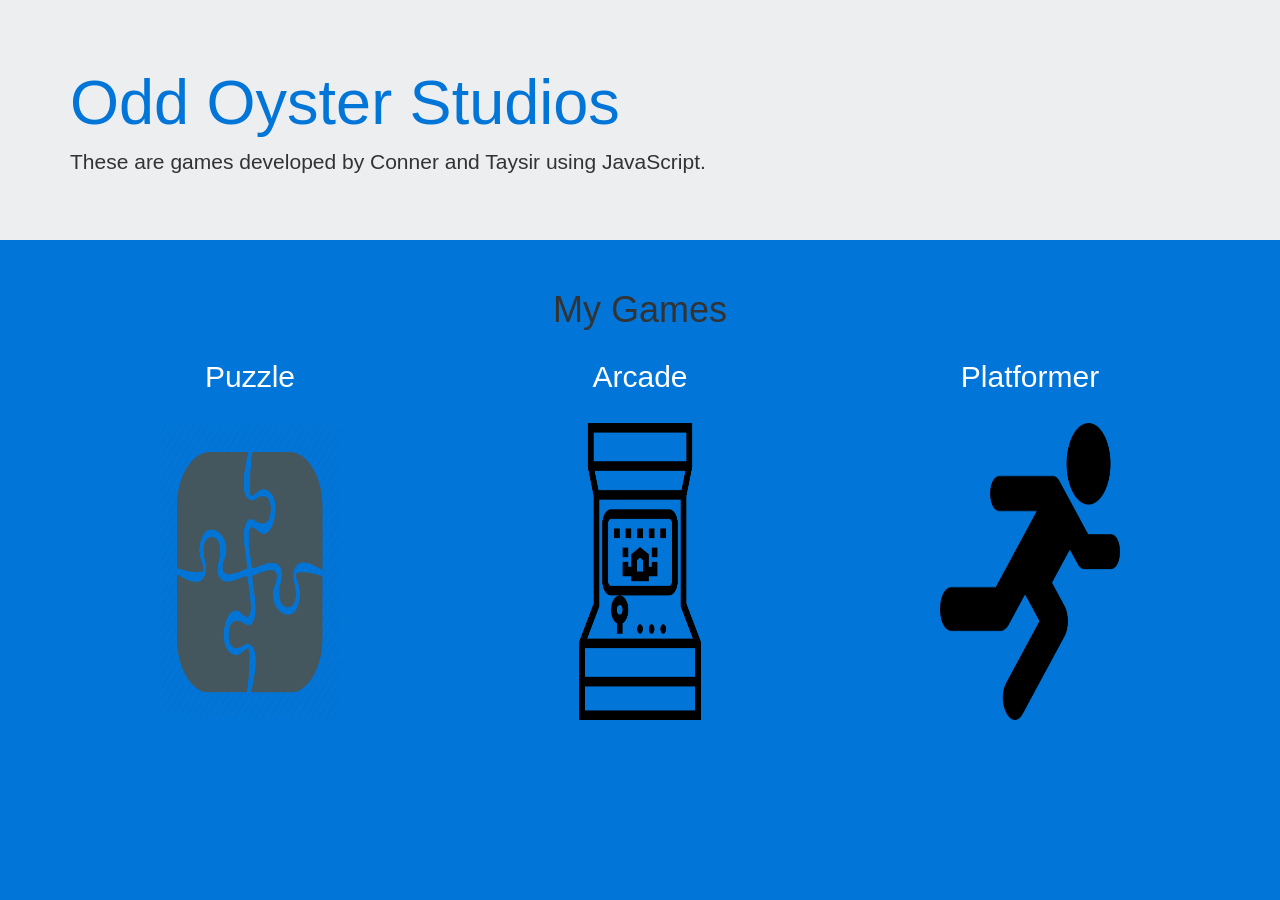
<file: index.html>
<html>
<head>
	<title>Odd Oyster Game Gallery</title>
	<link rel="stylesheet" href="https://maxcdn.bootstrapcdn.com/bootstrap/3.3.7/css/bootstrap.min.css" integrity="sha384-BVYiiSIFeK1dGmJRAkycuHAHRg32OmUcww7on3RYdg4Va+PmSTsz/K68vbdEjh4u" crossorigin="anonymous">
	<link rel="stylesheet" type="text/css" href="gamegallery.css">
</head>
<body>
	<div class="jumbotron">
		<div class="container">
			<h1 class="jumbo-text">Odd Oyster Studios</h1>
			<p>These are games developed by Conner and Taysir using JavaScript.</p>
		</div>
	</div>
	<div class="container">
		<div class="row">
			<h1 class="text-center games">My Games</h1>
			<div class="col-md-4">
				<a href="Day1/Puzzle/index.html">
					<h2 class="text-center">Puzzle</h2>
					<img src="assets/puzzle-512.png" class="center-block">
				</a>
			</div>
			<div class="col-md-4">
				<a href="Day2/index.html">
					<h2 class="text-center">Arcade</h2>
					<img src="assets/180521.png" class="center-block">
				</a>
			</div>
			<div class="col-md-4">
				<a href="Day4/index.html">
					<h2 class="text-center">Platformer</h2>
					<img src="assets/running-icon.png" class="center-block">
				</a>
			</div>
		</div>
	</div>
</body>
</html>
</file>
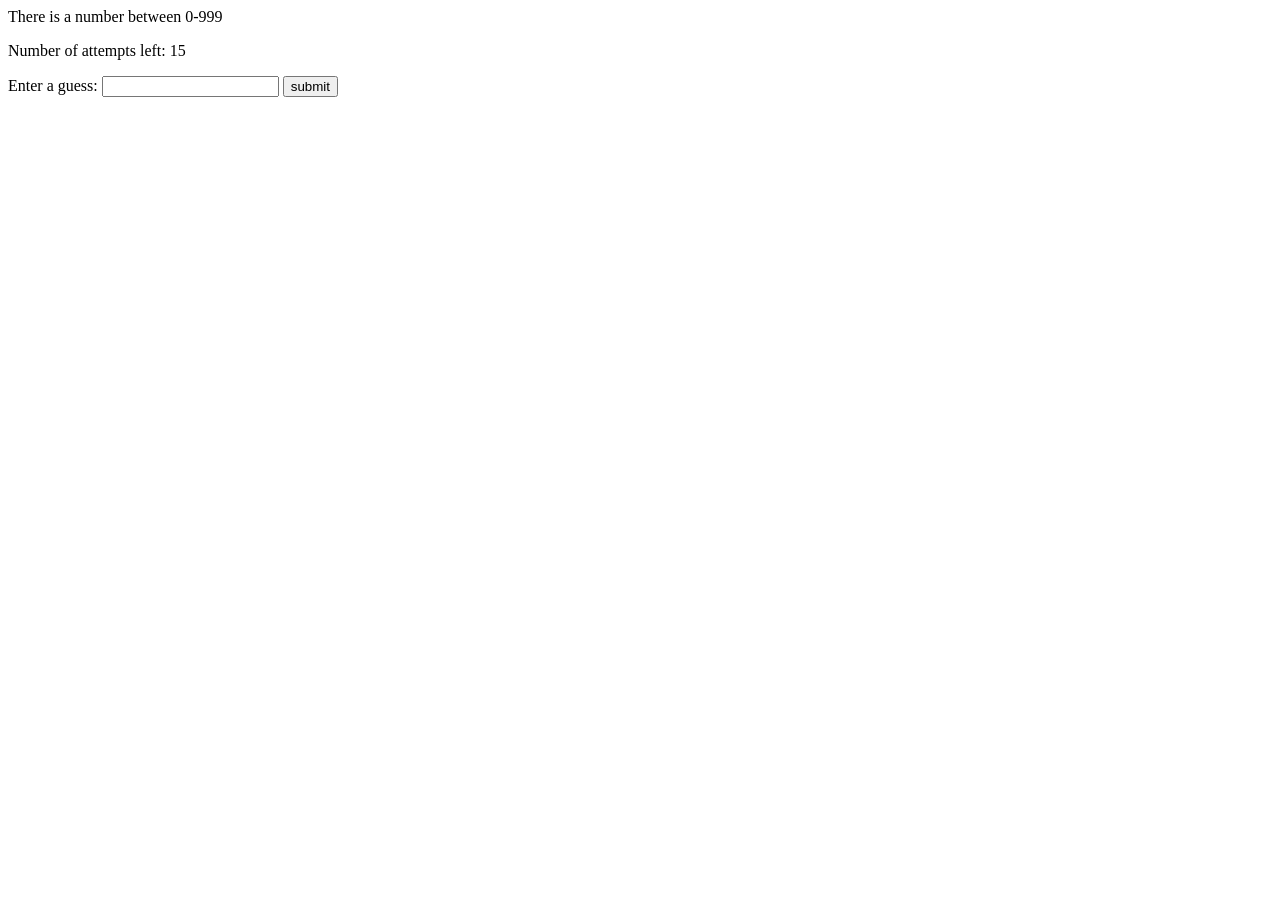
<file: Day1/Puzzle/index.html>
<html>
    <head>
      
            
        
    </head>
    <body>
        <p>There is a number between 0-999</p>
        <p id="attempts">You have 15 guesses.</p>
        <span>Enter a guess:</span>
        
        <input type="text" id="guess-number"></input>
        <input type="button" id="guess-button" value="submit"></input>
        <ul id="clues"></ul>
        <script src="scripts/game.js"></script>
    </body>
</html>
</file>
<file: gamegallery.css>
.jumbo-text {
	color: #0275d8!important;
	font-weight: 200;
}

.games {
	font-family: "Helvetica", Sans-serif;
}

.jumbotron {
	background-color: #eceeef;
}

body {
	background-color: #0275d8;
}

h2 {
	margin-top: 20px;
	color: white;
	padding-bottom: 20px;
	font-family: "Helvetica", Sans-serif;
}

img {
	height: 33%;
	width: 50%;
}
</file>
